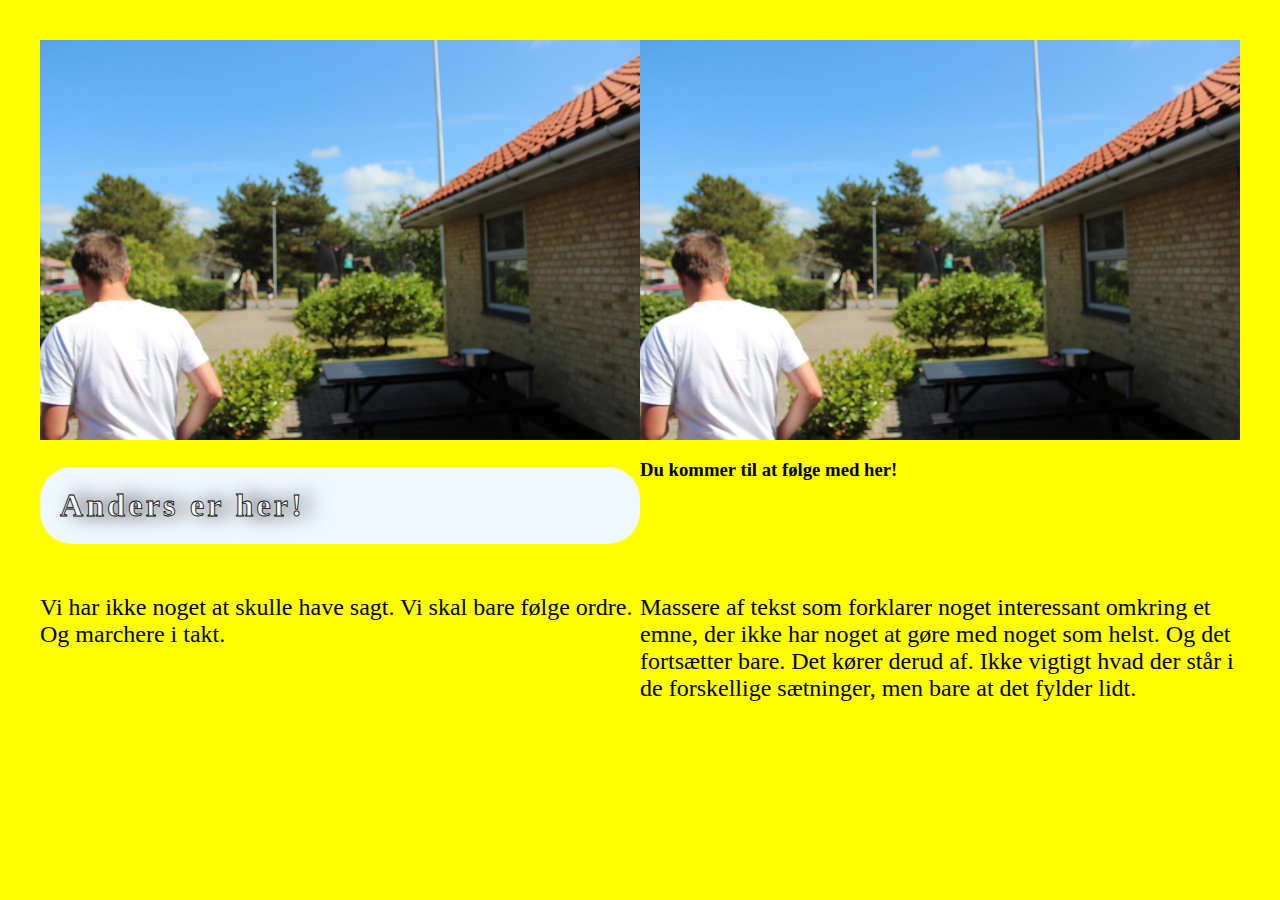
<file: index.html>
<!DOCTYPE html>
<html lang="da">
    <head>
        <meta charset="UTF-8" />
        <meta name="viewport" content="width=device-width, initial-scale=1.0" />
        <title>Kodet Site</title>
        <link rel="stylesheet" href="css/style.css" />
    </head>
    <body>
        <header>
            <!-- <nav>
                <ul>
                    <li><a href="#">link</a></li>
                    <li><a href="#">link</a></li>
                    <li><a href="#">link</a></li>
                </ul>
            </nav> -->
        </header>
        <main>
            <section>
                <!-- <h1>Overskriften 2 bliver meget lang, så resten af teksten bliver meget kort</h1> -->
                <article>
                    <!-- <div class="tekst-box">
                        <h2>Noget om tekst</h2> -->
                    <img src="images/image_one.webp" alt="" />
                    <img src="images/image_one.webp" alt="" />

                    <h2>Anders er her!</h2>

                    <h3>Du kommer til at følge med her!</h3>
                    <p>
                        Vi har ikke noget at skulle have sagt. Vi skal bare følge ordre. Og marchere
                        i takt.
                    </p>
                    <p>
                        Massere af tekst som forklarer noget interessant omkring et emne, der ikke
                        har noget at gøre med noget som helst. Og det fortsætter bare. Det kører
                        derud af. Ikke vigtigt hvad der står i de forskellige sætninger, men bare at
                        det fylder lidt.
                    </p>

                    <!-- </div> -->
                    <!-- <div>
                        <img src="images/image_one.webp" alt="decorative image" />
                    </div> -->
                </article>
            </section>
        </main>
        <footer>
            <!-- <nav>
                <ul>
                    <li><a href="#">link</a></li>
                </ul>
            </nav> -->
        </footer>
    </body>
</html>
</file>
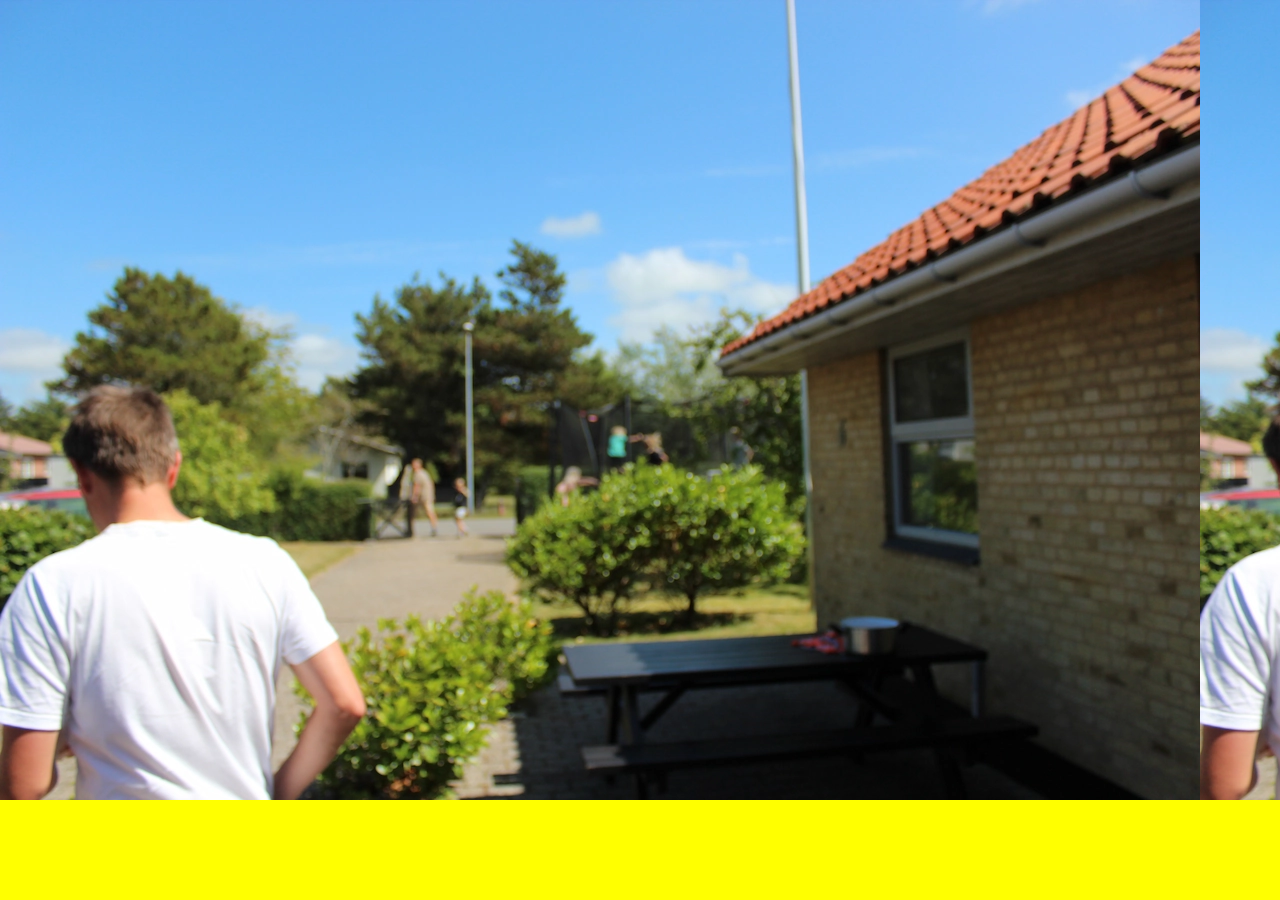
<file: kun-billeder-flex copy.html>
<!DOCTYPE html>
<html lang="da">
    <head>
        <meta charset="UTF-8" />
        <meta name="viewport" content="width=device-width, initial-scale=1.0" />
        <title>Kun billeder</title>
        <link rel="stylesheet" href="css/style.css" />
    </head>
    <body>
        <img src="images/image_one.webp" alt="dummy image" />
        <img src="images/image_one.webp" alt="dummy image" />
        <img src="images/image_one.webp" alt="dummy image" />
        <img src="images/image_one.webp" alt="dummy image" />
        <img src="images/image_one.webp" alt="dummy image" />
        <img src="images/image_one.webp" alt="dummy image" />
        <img src="images/image_one.webp" alt="dummy image" />
        <img src="images/image_one.webp" alt="dummy image" />
        <img src="images/image_one.webp" alt="dummy image" />
        <img src="images/image_one.webp" alt="dummy image" />
    </body>
</html>
</file>
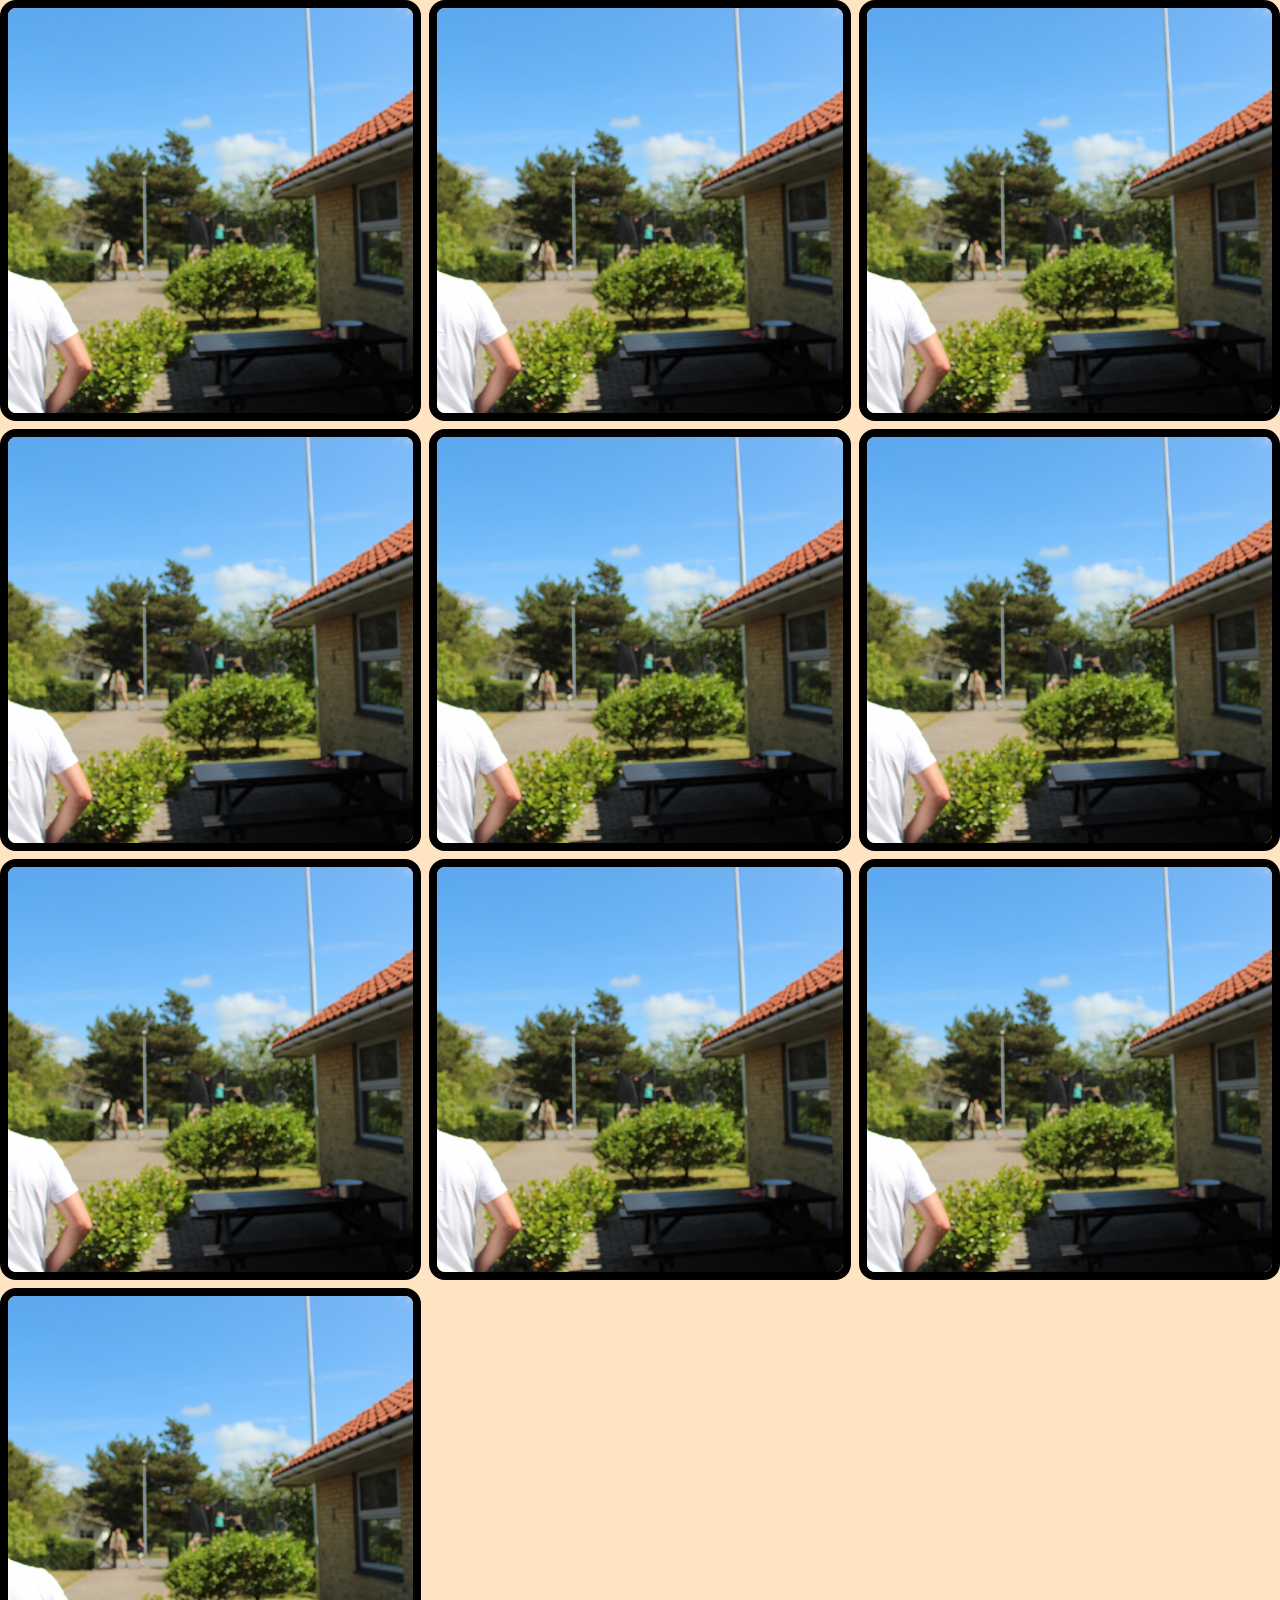
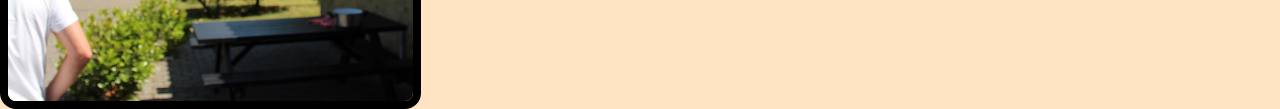
<file: kun-billeder-grid.html>
<!DOCTYPE html>
<html lang="da">
    <head>
        <meta charset="UTF-8" />
        <meta name="viewport" content="width=device-width, initial-scale=1.0" />
        <title>Kun billeder</title>
        <link rel="stylesheet" href="css/style.css" />
    </head>
    <body class="med-grid">
        <img src="images/image_one.webp" alt="dummy image" />
        <img src="images/image_one.webp" alt="dummy image" />
        <img src="images/image_one.webp" alt="dummy image" />
        <img src="images/image_one.webp" alt="dummy image" />
        <img src="images/image_one.webp" alt="dummy image" />
        <img src="images/image_one.webp" alt="dummy image" />
        <img src="images/image_one.webp" alt="dummy image" />
        <img src="images/image_one.webp" alt="dummy image" />
        <img src="images/image_one.webp" alt="dummy image" />
        <img src="images/image_one.webp" alt="dummy image" />
    </body>
</html>
</file>
<file: css/style.css>
img {
    width: 100%;
    height: auto;
    display: block;
    /* https://stackoverflow.com/questions/5804256/image-inside-div-has-extra-space-below-the-image
    vertical-align: middle; */
}

body {
    max-width: 1900px;
    margin: 0 auto;

    display: flex;

    /* flex-wrap: nowrap; */
    background-color: yellow;
    img {
        /* width: 400px; */
        /* flex-basis: 100px; */
        /* flex-grow: 1; */
        /* aspect-ratio: 1/1; */
        /* object-fit: cover; */
        /* border: 10px solid black;

        box-sizing: border-box; */
    }
}
@media (width>775px) {
    article {
        display: grid;
        grid-template-columns: 1fr 1fr;
    }
}

article {
    padding: 40px;

    h2 {
        background-color: aliceblue;
        padding: 20px;
        border-radius: 2rem;
        font-family: serif;
        font-size: 2rem;
        color: whitesmoke;
        -webkit-text-stroke: 0.05rem;
        -webkit-text-stroke-color: black;
        letter-spacing: 0.2rem;
        text-shadow: rgb(7, 7, 6) 10px 0 20px;
    }
    p {
        font-size: 1.5rem;
    }
}

html {
}
body.med-grid {
    background-color: bisque;
    display: grid;

    grid-template-columns: 1fr 1fr 1fr;
    gap: 0.5rem;

    img {
        box-sizing: border-box;
        aspect-ratio: 1/1;
        /* height: 100%; */
        object-fit: cover;
        object-position: center;
        border: 0.5rem solid black;
        border-radius: 1rem;
    }
    img:hover {
        scale: 1.01;
    }
}

/* section {
    max-width: 1280px;
    margin: 0 auto;
} */
/* nav ul {
    display: flex;
    list-style-type: none;
    justify-content: space-around;
} */
/* h1 {
} */

/* @media (width > 800px) {
    article {
        display: flex;
    }
    article p {
        max-width: 40ch;
        white-space: nowrap;
    }
    .tekst-box {
        display: flex;
        flex-direction: column;
        justify-content: space-between;
    }
    img {
        width: 10px;
    }
} */
</file>
